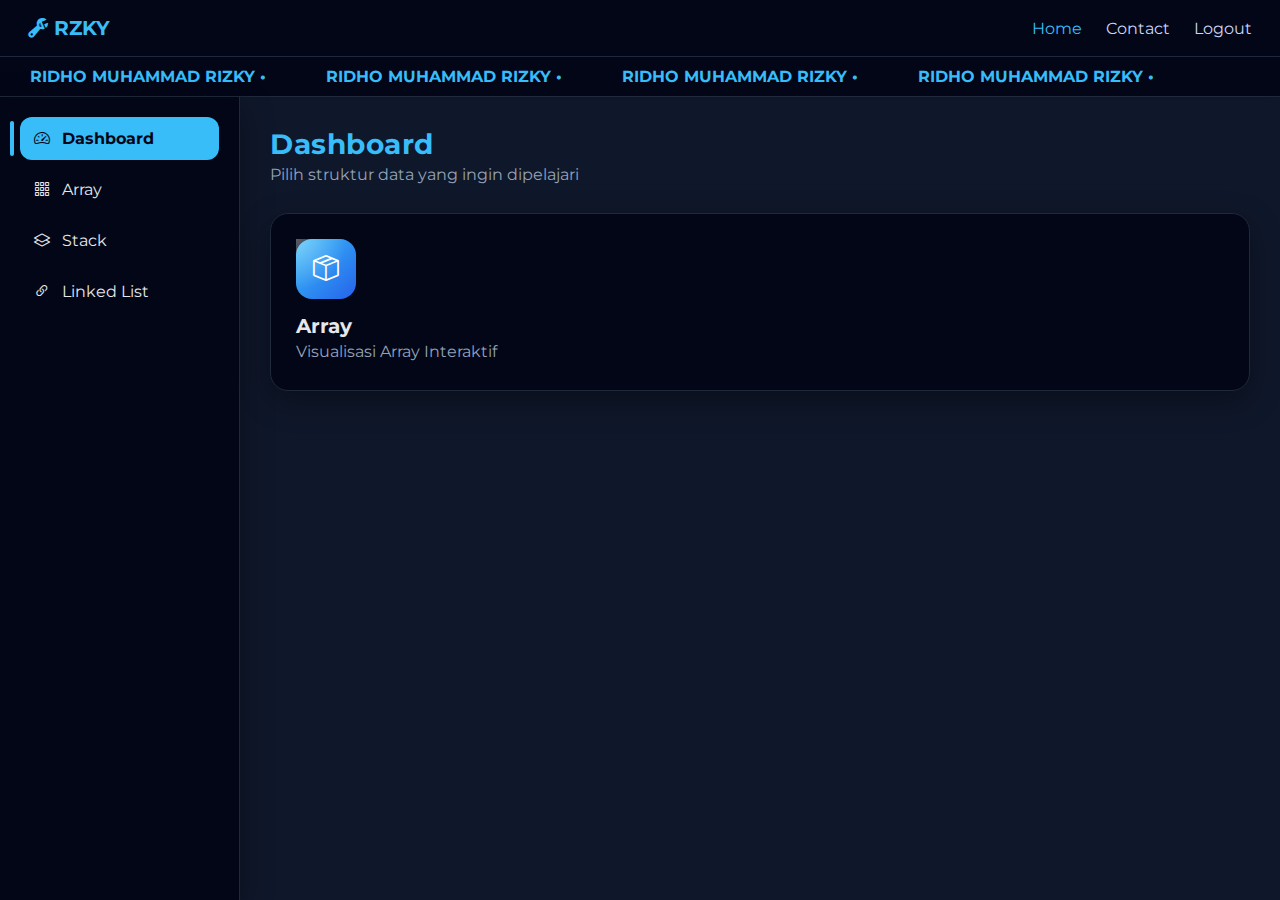
<file: index.html>
<!DOCTYPE html>
<html lang="id">
<head>
  <meta charset="UTF-8">
  <title>RZKY Dashboard</title>
  <meta name="viewport" content="width=device-width, initial-scale=1.0">

  <!-- Bootstrap Icons -->
  <link href="https://cdn.jsdelivr.net/npm/bootstrap-icons@1.11.3/font/bootstrap-icons.css" rel="stylesheet">

  <!-- Google Fonts -->
  <link href="https://fonts.googleapis.com/css2?family=Montserrat:wght@500;700&display=swap" rel="stylesheet">

  <link rel="stylesheet" href="style.css">
</head>
<body>

<div class="layout">

  <!-- HEADER -->
  <header class="header">
    <div class="header-left">
      <h2 class="logo"><i class="bi bi-wrench-adjustable"></i> RZKY</h2>
    </div>
    <nav class="header-nav">
      <a href="#" class="active">Home</a>
      <a href="#">Contact</a>
      <a href="#">Logout</a>
    </nav>
  </header>

  <!-- RUNNING TEXT -->
  <div class="running-text">
    <div class="running-track">
      <span>RIDHO MUHAMMAD RIZKY • </span>
      <span>RIDHO MUHAMMAD RIZKY • </span>
      <span>RIDHO MUHAMMAD RIZKY • </span>
      <span>RIDHO MUHAMMAD RIZKY • </span>
    </div>
  </div>

  <!-- SIDEBAR -->
  <aside class="sidebar">
    <ul class="menu">
      <li class="active" onclick="showDashboard()"><i class="bi bi-speedometer2"></i> Dashboard</li>
      <li onclick="openArrayView()"><i class="bi bi-grid-3x3-gap"></i> Array</li>
      <li><i class="bi bi-layers"></i> Stack</li>
      <li><i class="bi bi-link-45deg"></i> Linked List</li>
    </ul>
  </aside>

  <!-- MAIN CONTENT -->
  <main class="content" id="mainContent">
    <section id="dashboardSection">
      <h1>Dashboard</h1>
      <p>Pilih struktur data yang ingin dipelajari</p>

      <div class="card-container">
        <div class="card" onclick="openArray()">
          <div class="card-icon"><i class="bi bi-box-seam"></i></div>
          <h2>Array</h2>
          <p>Visualisasi Array Interaktif</p>
        </div>
      </div>
    </section>
  </main>

</div>

<script>
  function openArray() {
    window.location.href = "array/array.html";
  }

  function openArrayView() {
    window.location.href = "array_view/array_view.html";
  }

  function showDashboard() {
    document.querySelectorAll('.sidebar .menu li').forEach(li => li.classList.remove('active'));
    document.querySelector('.sidebar .menu li:first-child').classList.add('active');
    window.location.href = "#dashboardSection";
  }
</script>

</body>
</html>
</file>
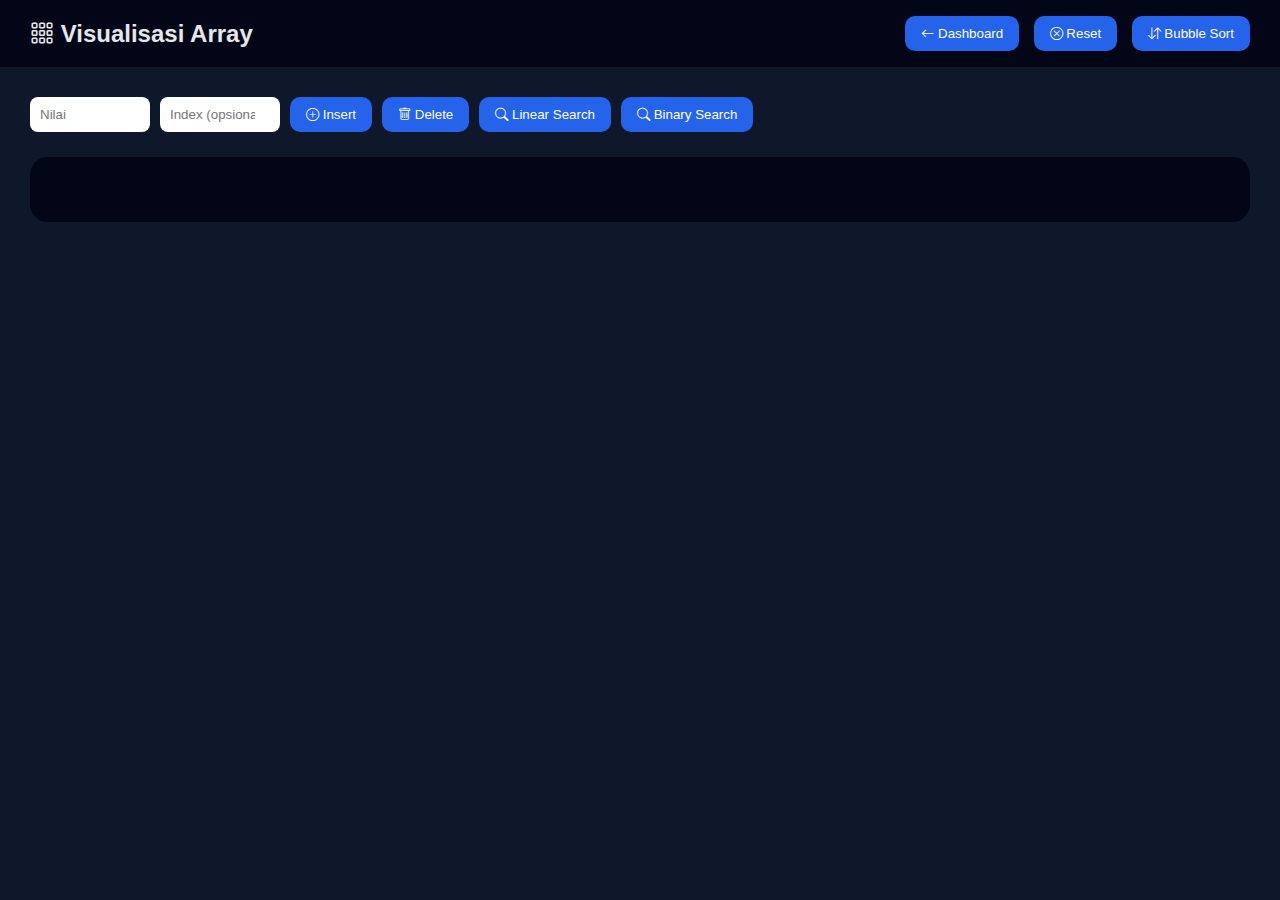
<file: array/array.html>
<!DOCTYPE html>
<html lang="id">
<head>
  <meta charset="UTF-8">
  <title>Visualisasi Array</title>
  <meta name="viewport" content="width=device-width, initial-scale=1.0">

  <!-- Bootstrap Icons -->
  <link href="https://cdn.jsdelivr.net/npm/bootstrap-icons@1.11.3/font/bootstrap-icons.css" rel="stylesheet">
  <link rel="stylesheet" href="array.css">
</head>
<body>

<header class="header-array">
  <h2><i class="bi bi-grid-3x3-gap"></i> Visualisasi Array</h2>
  <div class="header-buttons">
    <button onclick="goDashboard()"><i class="bi bi-arrow-left"></i> Dashboard</button>
    <button onclick="resetArray()"><i class="bi bi-x-circle"></i> Reset</button>
    <button onclick="bubbleSort()"><i class="bi bi-arrow-down-up"></i> Bubble Sort</button>
  </div>
</header>

<main class="container-array">
  <section class="controls">
    <input type="number" id="valueInput" placeholder="Nilai">
    <input type="number" id="indexInput" placeholder="Index (opsional)">
    <button onclick="insertArray()"><i class="bi bi-plus-circle"></i> Insert</button>
    <button onclick="deleteArray()"><i class="bi bi-trash"></i> Delete</button>
    <button onclick="linearSearch()"><i class="bi bi-search"></i> Linear Search</button>
    <button onclick="binarySearch()"><i class="bi bi-search"></i> Binary Search</button>
  </section>

  <section class="array-view">
    <div id="arrayView"></div>
    <p id="info"></p>
  </section>
</main>

<script src="array.js"></script>
<script>
  function goDashboard() {
    window.location.href = "../index.html";
  }
</script>

</body>
</html>
</file>
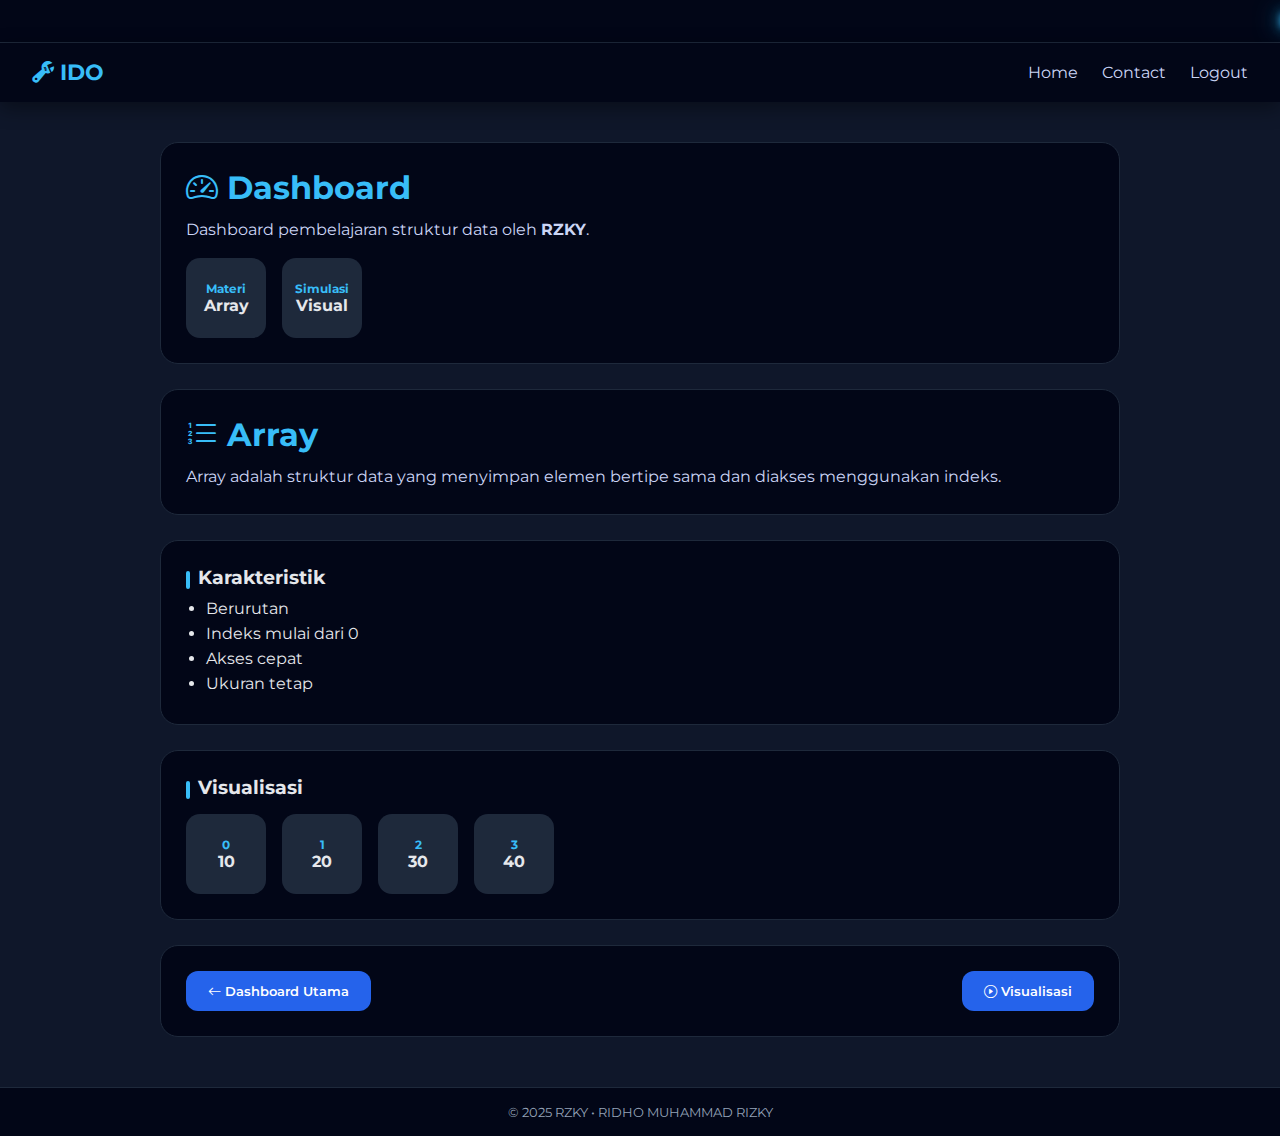
<file: array_view/array_view.html>
<!DOCTYPE html>
<html lang="id">
<head>
  <meta charset="UTF-8">
  <title>RZKY – Array</title>
  <meta name="viewport" content="width=device-width, initial-scale=1.0">

  <!-- ICON & FONT -->
  <link href="https://cdn.jsdelivr.net/npm/bootstrap-icons@1.11.3/font/bootstrap-icons.css" rel="stylesheet">
  <link href="https://fonts.googleapis.com/css2?family=Montserrat:wght@500;700&display=swap" rel="stylesheet">

  <style>
    * {
      margin: 0;
      padding: 0;
      box-sizing: border-box;
      font-family: 'Montserrat', sans-serif;
    }

    body {
      background: #0f172a;
      color: #e5e7eb;
    }

    /* ================= RUNNING TEXT NEON ================= */
    .running-text {
      background: #020617;
      padding: 10px 0;
      overflow: hidden;
      white-space: nowrap;
      border-bottom: 1px solid #1e293b;
    }

    .running-text span {
      display: inline-block;
      padding-left: 100%;
      font-size: 18px;
      font-weight: 700;
      color: #38bdf8;
      text-shadow:
        0 0 6px #38bdf8,
        0 0 14px #38bdf8,
        0 0 28px #38bdf8;
      animation: marquee 10s linear infinite;
    }

    @keyframes marquee {
      from { transform: translateX(0); }
      to { transform: translateX(-100%); }
    }

    /* ================= HEADER ================= */
    .header-view {
      display: flex;
      justify-content: space-between;
      align-items: center;
      padding: 16px 32px;
      background: #020617;
      box-shadow: 0 6px 20px rgba(0,0,0,0.4);
    }

    .logo {
      font-size: 22px;
      font-weight: 700;
      color: #38bdf8;
    }

    .header-view nav a {
      margin-left: 20px;
      color: #cbd5f5;
      text-decoration: none;
      position: relative;
    }

    .header-view nav a::after {
      content: '';
      position: absolute;
      bottom: -6px;
      left: 0;
      width: 0;
      height: 2px;
      background: #38bdf8;
      transition: 0.3s;
    }

    .header-view nav a:hover::after {
      width: 100%;
    }

    /* ================= MAIN ================= */
    .container-view {
      max-width: 1000px;
      margin: 40px auto;
      padding: 0 20px;
    }

    section {
      background: #020617;
      padding: 25px;
      border-radius: 18px;
      margin-bottom: 25px;
      border: 1px solid #1e293b;
      animation: fadeUp 0.6s ease;
    }

    @keyframes fadeUp {
      from { opacity: 0; transform: translateY(15px); }
      to { opacity: 1; transform: translateY(0); }
    }

    h1 {
      color: #38bdf8;
      margin-bottom: 10px;
    }

    h3 {
      margin-bottom: 10px;
      position: relative;
      padding-left: 12px;
    }

    h3::before {
      content: '';
      position: absolute;
      left: 0;
      top: 5px;
      width: 4px;
      height: 18px;
      background: #38bdf8;
      border-radius: 2px;
    }

    p {
      color: #cbd5f5;
      line-height: 1.6;
    }

    ul {
      margin-left: 20px;
    }

    ul li {
      margin-bottom: 6px;
    }

    /* ================= ARRAY BOX ================= */
    .array-demo {
      display: flex;
      gap: 16px;
      margin-top: 15px;
      flex-wrap: wrap;
    }

    .box {
      width: 80px;
      height: 80px;
      background: #1e293b;
      border-radius: 14px;
      display: flex;
      flex-direction: column;
      justify-content: center;
      align-items: center;
      font-weight: bold;
      transition: 0.3s ease;
      cursor: pointer;
    }

    .box:hover {
      background: #38bdf8;
      color: #020617;
      transform: translateY(-6px) scale(1.05);
      box-shadow: 0 12px 25px rgba(56,189,248,0.45);
    }

    .index {
      font-size: 12px;
      color: #38bdf8;
    }

    .box:hover .index {
      color: #020617;
    }

    /* ================= BUTTON ================= */
    .buttons {
      display: flex;
      justify-content: space-between;
    }

    button {
      background: #2563eb;
      color: white;
      border: none;
      padding: 12px 22px;
      border-radius: 12px;
      cursor: pointer;
      font-weight: 600;
      transition: 0.3s;
    }

    button:hover {
      background: #1d4ed8;
      transform: translateY(-2px);
      box-shadow: 0 8px 20px rgba(37,99,235,0.4);
    }

    /* ================= FOOTER ================= */
    .footer-view {
      text-align: center;
      padding: 16px;
      background: #020617;
      color: #94a3b8;
      border-top: 1px solid #1e293b;
      margin-top: 50px;
      font-size: 13px;
    }
  </style>
</head>
<body>

<!-- RUNNING TEXT -->
<div class="running-text">
  <span>RIDHO MUHAMMAD RIZKY</span>
</div>

<header class="header-view">
  <div class="logo"><i class="bi bi-wrench-adjustable"></i> IDO</div>
  <nav>
    <a href="../index.html">Home</a>
    <a href="#">Contact</a>
    <a href="#">Logout</a>
  </nav>
</header>

<main class="container-view">

  <!-- DASHBOARD -->
  <section>
    <h1><i class="bi bi-speedometer2"></i> Dashboard</h1>
    <p>Dashboard pembelajaran struktur data oleh <b>RZKY</b>.</p>

    <div class="array-demo">
      <div class="box" onclick="scrollToArray()">
        <span class="index">Materi</span>
        Array
      </div>
      <div class="box" onclick="goVisualisasi()">
        <span class="index">Simulasi</span>
        Visual
      </div>
    </div>
  </section>

  <!-- ARRAY -->
  <section id="array">
    <h1><i class="bi bi-list-ol"></i> Array</h1>
    <p>
      Array adalah struktur data yang menyimpan elemen bertipe sama
      dan diakses menggunakan indeks.
    </p>
  </section>

  <section>
    <h3>Karakteristik</h3>
    <ul>
      <li>Berurutan</li>
      <li>Indeks mulai dari 0</li>
      <li>Akses cepat</li>
      <li>Ukuran tetap</li>
    </ul>
  </section>

  <section>
    <h3>Visualisasi</h3>
    <div class="array-demo">
      <div class="box"><span class="index">0</span>10</div>
      <div class="box"><span class="index">1</span>20</div>
      <div class="box"><span class="index">2</span>30</div>
      <div class="box"><span class="index">3</span>40</div>
    </div>
  </section>

  <section class="buttons">
    <button onclick="goDashboard()"><i class="bi bi-arrow-left"></i> Dashboard Utama</button>
    <button onclick="goVisualisasi()"><i class="bi bi-play-circle"></i> Visualisasi</button>
  </section>

</main>

<footer class="footer-view">
  © 2025 RZKY • RIDHO MUHAMMAD RIZKY
</footer>

<script>
  function goDashboard() {
    window.location.href = "../index.html";
  }

  function goVisualisasi() {
    window.location.href = "../array/array.html";
  }

  function scrollToArray() {
    document.getElementById("array").scrollIntoView({ behavior: "smooth" });
  }
</script>

</body>
</html>
</file>
<file: style.css>
/* ================= GLOBAL ================= */
* {
  margin: 0;
  padding: 0;
  box-sizing: border-box;
  font-family: 'Montserrat', sans-serif;
  transition: background-color .3s ease,
              color .3s ease,
              transform .3s ease,
              box-shadow .3s ease;
}

body {
  background: #0f172a;
  color: #e5e7eb;
  overflow-x: hidden;
}

/* ================= LAYOUT ================= */
.layout {
  display: grid;
  grid-template-areas:
    "header header"
    "running running"
    "sidebar content";
  grid-template-columns: 240px 1fr;
  grid-template-rows: auto auto 1fr;
  min-height: 100vh;
}

/* ================= HEADER ================= */
.header {
  grid-area: header;
  display: flex;
  justify-content: space-between;
  align-items: center;
  padding: 16px 28px;
  background: #020617;
  border-bottom: 1px solid #1e293b;
  box-shadow: 0 10px 30px rgba(0,0,0,.35);
}

.logo {
  color: #38bdf8;
}

.header-nav a {
  margin-left: 20px;
  color: #cbd5f5;
  text-decoration: none;
}

.header-nav a:hover,
.header-nav a.active {
  color: #38bdf8;
}

/* ================= RUNNING TEXT ================= */
.running-text {
  grid-area: running;
  overflow: hidden;
  background: #020617;
  border-bottom: 1px solid #1e293b;
}

.running-track {
  display: flex;
  width: max-content;
  animation: run 18s linear infinite;
}

.running-track:hover {
  animation-play-state: paused;
}

.running-track span {
  padding: 10px 30px;
  color: #38bdf8;
  font-weight: 700;
}

@keyframes run {
  from { transform: translateX(0); }
  to { transform: translateX(-50%); }
}

/* ================= SIDEBAR ================= */
.sidebar {
  grid-area: sidebar;
  background: #020617;
  padding: 20px;
  border-right: 1px solid #1e293b;
  box-shadow: 0 10px 30px rgba(0,0,0,.35);
}

.menu {
  list-style: none;
}

.menu li {
  padding: 12px 14px;
  margin-bottom: 8px;
  border-radius: 12px;
  cursor: pointer;
  display: flex;
  align-items: center;
  gap: 12px;
}

.menu li:hover {
  background: #1e293b;
  box-shadow: 0 0 0 1px rgba(56,189,248,.4),
              0 15px 35px rgba(56,189,248,.25);
}

.menu li.active {
  background: #38bdf8;
  color: #020617;
  font-weight: 700;
  position: relative;
}

.menu li.active::before {
  content: "";
  position: absolute;
  left: -10px;
  top: 10%;
  height: 80%;
  width: 4px;
  background: #38bdf8;
  border-radius: 4px;
}

/* ================= CONTENT ================= */
.content {
  grid-area: content;
  padding: 30px;
  animation: fadePage .5s ease;
}

@keyframes fadePage {
  from { opacity: 0; transform: translateY(12px); }
  to { opacity: 1; transform: translateY(0); }
}

h1 {
  font-size: 28px;
  letter-spacing: .5px;
  color: #38bdf8;
}

h2 {
  font-size: 20px;
}

p {
  line-height: 1.7;
  color: #94a3b8;
}

/* ================= DASHBOARD CARD ================= */
.card-container {
  display: grid;
  grid-template-columns: repeat(auto-fit, minmax(220px,1fr));
  gap: 20px;
  margin-top: 25px;
}

.card {
  background: #020617;
  padding: 25px;
  border-radius: 18px;
  border: 1px solid #1e293b;
  cursor: pointer;
  position: relative;
  overflow: hidden;
  box-shadow: 0 10px 30px rgba(0,0,0,.35);
}

.card::before {
  content: "";
  position: absolute;
  inset: 0;
  background: linear-gradient(120deg,
    transparent,
    rgba(56,189,248,.15),
    transparent);
  opacity: 0;
}

.card:hover::before {
  opacity: 1;
}

.card:hover {
  transform: translateY(-8px);
}

.card h2 {
  margin-top: 15px;
}

.card-icon {
  width: 60px;
  height: 60px;
  border-radius: 16px;
  display: flex;
  align-items: center;
  justify-content: center;
  font-size: 26px;
  color: white;
  background: linear-gradient(135deg,#38bdf8,#2563eb);
  position: relative;
}

.card-icon::after {
  content: "";
  position: absolute;
  inset: 0;
  background: radial-gradient(circle at top left,
    rgba(255,255,255,.35),
    transparent 60%);
}

/* ================= SCROLLBAR ================= */
::-webkit-scrollbar {
  width: 8px;
}

::-webkit-scrollbar-track {
  background: #020617;
}

::-webkit-scrollbar-thumb {
  background: #1e293b;
  border-radius: 10px;
}

::-webkit-scrollbar-thumb:hover {
  background: #38bdf8;
}

/* ================= RESPONSIVE ================= */
@media (max-width: 900px) {
  .layout {
    grid-template-columns: 80px 1fr;
  }

  .menu li span {
    display: none;
  }
}
</file>
<file: array/array.css>
* {
  margin: 0;
  padding: 0;
  box-sizing: border-box;
  font-family: 'Montserrat', sans-serif;
}

body {
  background: #0f172a;
  color: #e5e7eb;
}

/* HEADER */
.header-array {
  background: #020617;
  padding: 16px 30px;
  display: flex;
  justify-content: space-between;
  align-items: center;
}

.header-buttons button {
  margin-left: 10px;
}

/* BUTTON */
button {
  background: #2563eb;
  border: none;
  color: white;
  padding: 10px 16px;
  border-radius: 10px;
  cursor: pointer;
  transition: 0.3s;
}

button:hover {
  background: #1d4ed8;
  transform: translateY(-2px);
}

/* MAIN */
.container-array {
  padding: 30px;
}

.controls {
  display: flex;
  gap: 10px;
  margin-bottom: 25px;
  flex-wrap: wrap;
}

input {
  padding: 10px;
  border-radius: 8px;
  border: none;
  outline: none;
  width: 120px;
}

/* ARRAY VIEW */
.array-view {
  background: #020617;
  padding: 25px;
  border-radius: 18px;
}

#arrayView {
  display: flex;
  gap: 15px;
  margin-bottom: 15px;
}

/* ARRAY BOX */
.array-box {
  width: 70px;
  height: 70px;
  background: #1e293b;
  border-radius: 12px;
  display: flex;
  flex-direction: column;
  align-items: center;
  justify-content: center;
  font-weight: bold;
  position: relative;
  animation: pop 0.4s ease;
}

.array-box .index {
  font-size: 11px;
  color: #38bdf8;
}

/* STATES */
.highlight {
  background: #facc15;
  color: black;
}

.found {
  background: #22c55e;
}

.sorted {
  background: #2563eb;
}

/* INFO */
#info {
  margin-top: 10px;
  color: #94a3b8;
}

/* ANIMATION */
@keyframes pop {
  from {
    transform: scale(0.7);
    opacity: 0;
  }
  to {
    transform: scale(1);
    opacity: 1;
  }
}
</file>
